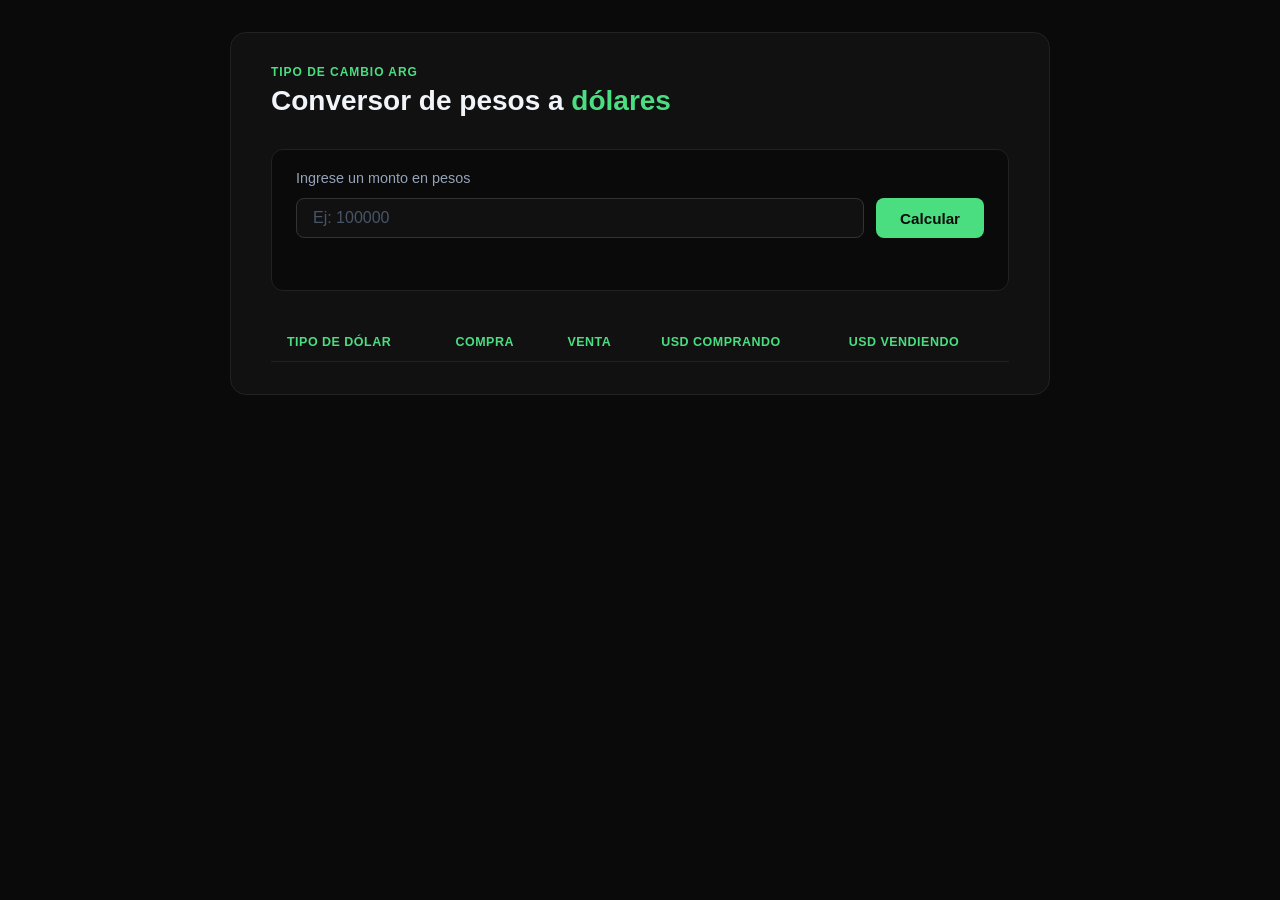
<file: conversor/index.html>
<!DOCTYPE html>
<html lang="es">
<head>
    <meta charset="UTF-8">
    <meta name="viewport" content="width=device-width, initial-scale=1.0">
    <title>Conversor</title>
    <link rel="stylesheet" href="css/styles.css">
</head>
<body>
    <div class="card">
        <p class="subtitle">Tipo de cambio ARG</p>
        <h1>Conversor de pesos a <span>dólares</span></h1>

        <div class="input-section">
            <h2>Ingrese un monto en pesos</h2>
            <div class="input-row">
                <input type="number" id="monto" placeholder="Ej: 100000">
                <button id="btnCalcular">Calcular</button>
            </div>
            <p id="resultado"></p>
        </div>

        <table>
            <thead>
                <tr>
                    <th>Tipo de dólar</th>
                    <th>Compra</th>
                    <th>Venta</th>
                    <th>USD comprando</th>
                    <th>USD vendiendo</th>
                </tr>
            </thead>
            <tbody id="tablaResultado"></tbody>
        </table>
    </div>
    <script src="js/funciones.js"></script>
</body>
</html>
</file>
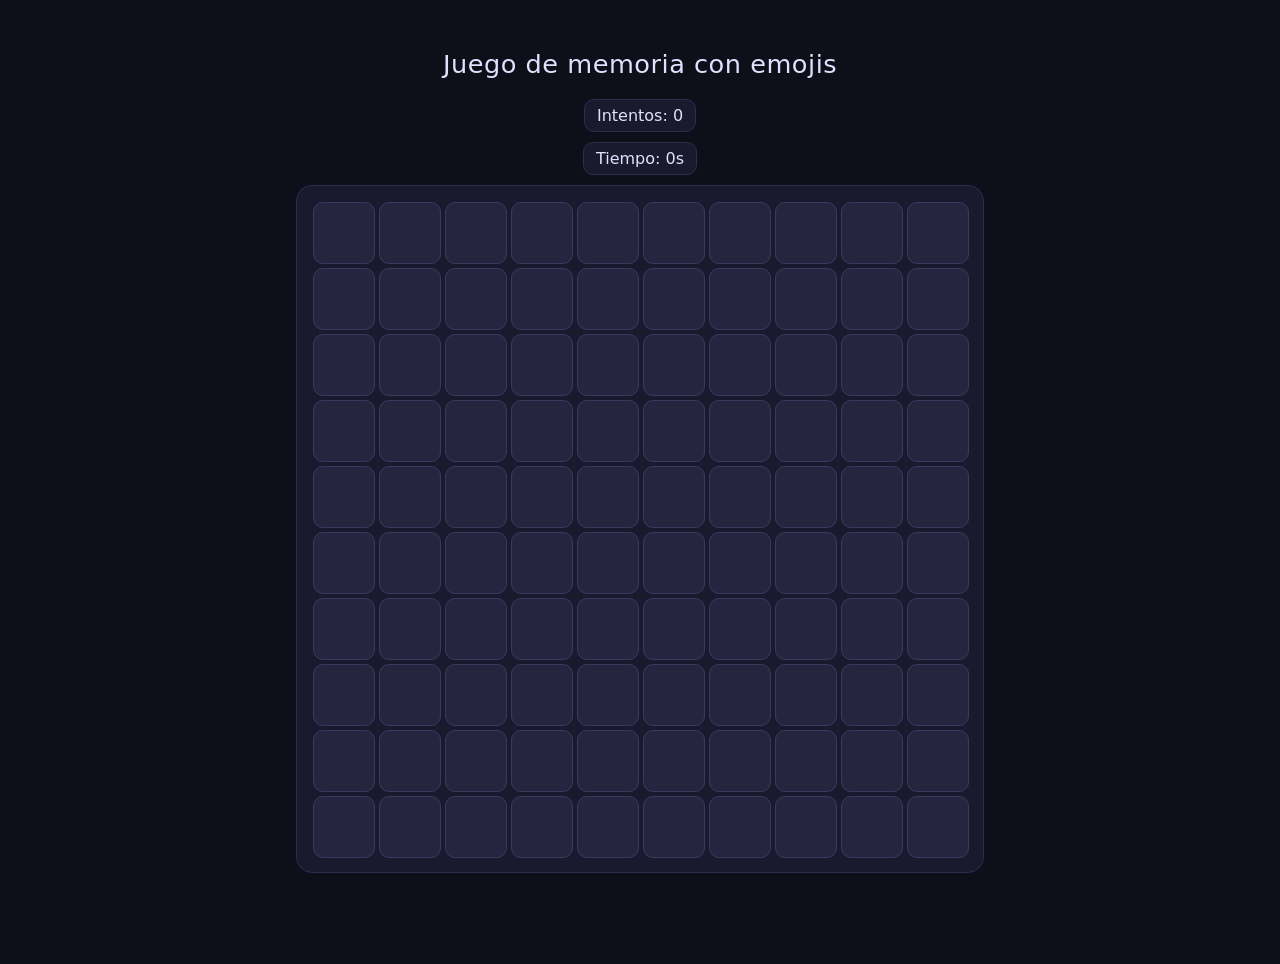
<file: juego con emojis/index.html>
<!DOCTYPE html>
<html lang="en">
<head>
    <meta charset="UTF-8">
    <meta name="viewport" content="width=device-width, initial-scale=1.0">
    <title>Juego con emojis</title>
    <link rel="stylesheet" href="css/styles.css">
</head>

<body>
    <h1>Juego de memoria con emojis</h1>
    <div id="tablero"></div>

    <script src="js/funciones.js"></script>
</body>
</html>
</file>
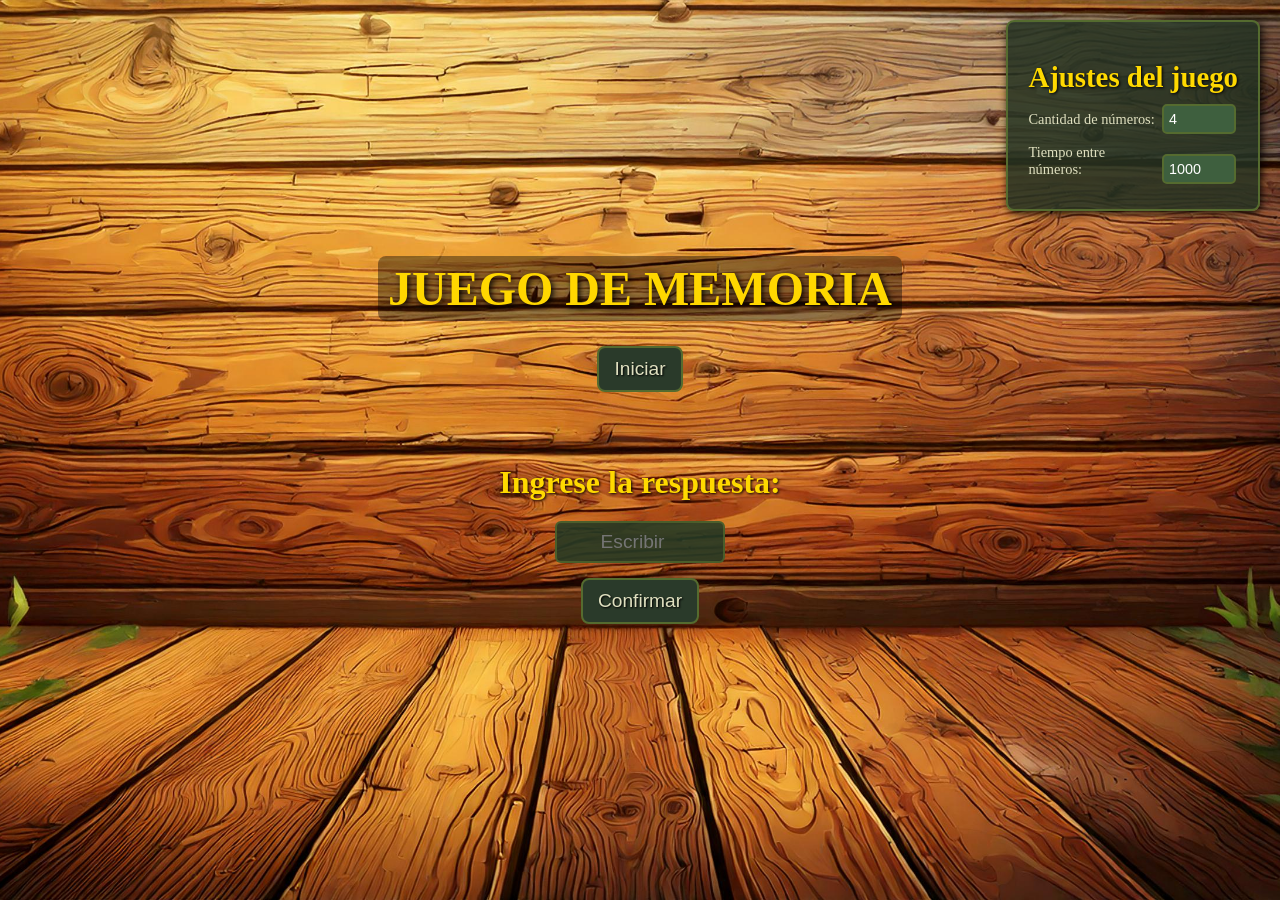
<file: juego de memoria/index.html>
<!DOCTYPE html>
<html lang="en">
<head>
    <meta charset="UTF-8">
    <meta name="viewport" content="width=device-width, initial-scale=1.0">
    <link rel="stylesheet" href="css/styles.css">
    <title>Trabajo Practico</title>
</head>
<body>
    <h1>JUEGO DE MEMORIA</h1>
    <div class="ajustes">
        <h2>Ajustes del juego</h2>

        <div>
            <label>Cantidad de números:</label>
            <input type="number" id="cantidad" value="4" min="1">
        </div>

        <div>
            <label>Tiempo entre números:</label>
            <input type="number" id="tiempo" value="1000" min="500">
        </div>
    </div>
    
    <button id="btnIniciar">Iniciar</button>
    <p id="numero"></p>

    <h2>Ingrese la respuesta:</h2>
    <input type="number" id="respuesta" placeholder="Escribir">
    <button id="btnConfirmar">Confirmar</button>
    <p id="resultado"></p>

</body>
</html>
<script src="js/funciones.js"></script>
</file>
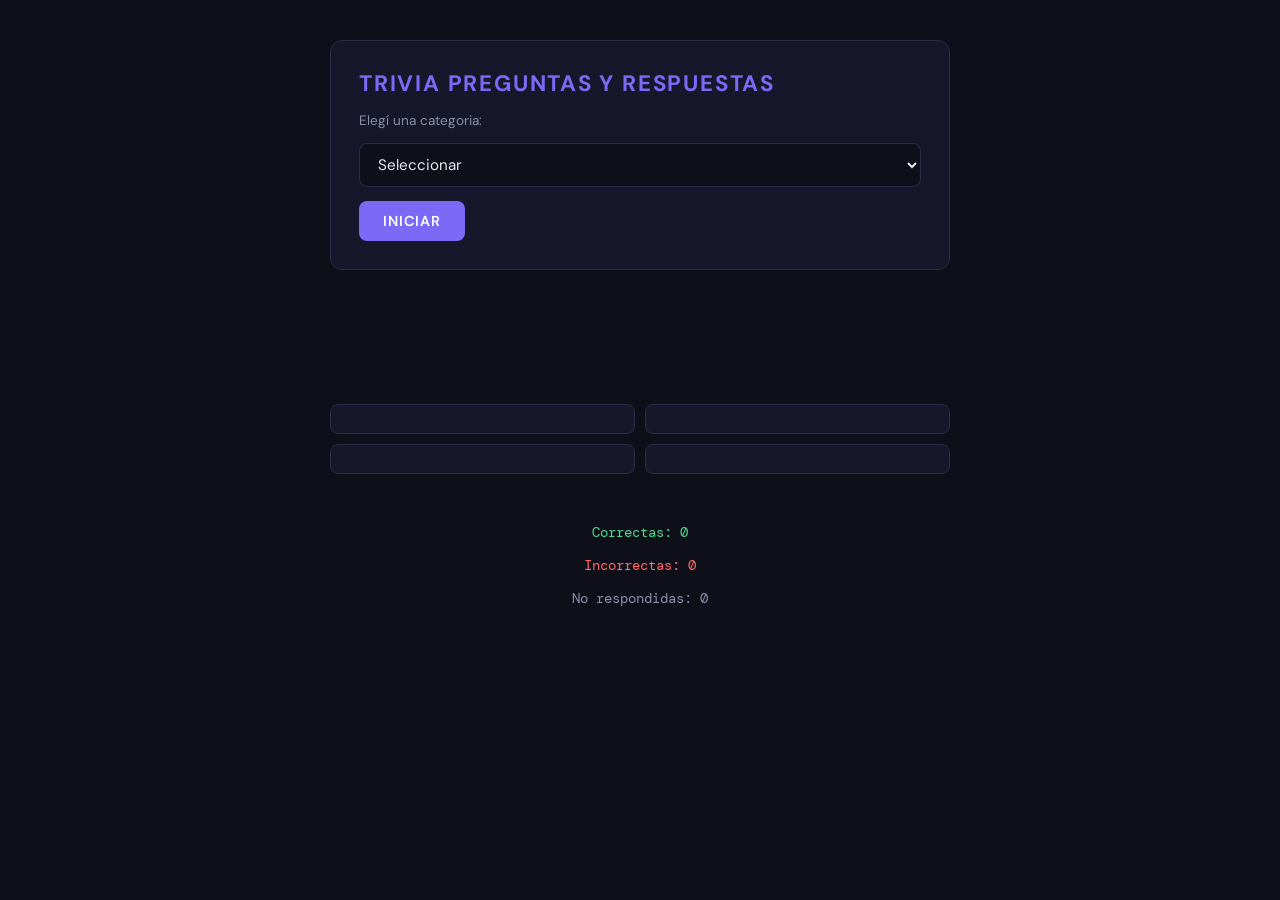
<file: juego de trivia/index.html>
<!DOCTYPE html>
<html lang="en">
<head>
    <meta charset="UTF-8">
    <meta name="viewport" content="width=device-width, initial-scale=1.0">
    <link rel="stylesheet" href="css/styles.css">
    <title>Trivia con API</title>
</head>
<body>
    <div id="header-container">
        <h1>TRIVIA PREGUNTAS Y RESPUESTAS</h1>
        <label for="categoria">Elegí una categoria:</label>

        <select id="categoria">
            <option value="">Seleccionar</option>
            <option value="historia">Historia</option>
            <option value="ciencia">Ciencia</option>
            <option value="deportes">Deportes</option>
            <option value="geografía">Geografía</option>
            <option value="tecnología">Tecnología</option>
            <option value="matemática">Matemática</option>
        </select>

    <button id="btnIniciar">INICIAR</button>
</div>

<p id="mensajeGeneral"></p>
<p id="contador"></p>
<p id="textoPregunta"></p>

<div id="respuestas">
    <button id="op1"></button>
    <button id="op2"></button>
    <button id="op3"></button>
    <button id="op4"></button>
</div>

<p id="mensajeRespuesta"></p>

<p id="puntajeCorrectas">Correctas: 0</p>
<p id="puntajeIncorrectas">Incorrectas: 0</p>
<p id="puntajeNoRespondidas">No respondidas: 0</p>
</body>
</html>
<script src="js/funciones.js"></script>
</file>
<file: conversor/css/styles.css>
*, *::before, *::after {
    box-sizing: border-box;
    margin: 0;
    padding: 0;
}

body {
    font-family: -apple-system, BlinkMacSystemFont, "Segoe UI", sans-serif;
    background: #0a0a0a;
    min-height: 100vh;
    display: flex;
    justify-content: center;
    padding: 2rem 1rem;
    color: #e2e8f0;
}

.card {
    background: #111;
    border: 1px solid #222;
    border-radius: 16px;
    padding: 2rem 2.5rem;
    width: 100%;
    max-width: 820px;
    height: fit-content;
}

.subtitle {
    font-size: 12px;
    font-weight: 600;
    letter-spacing: 0.08em;
    text-transform: uppercase;
    color: #4ade80;
    margin-bottom: 0.4rem;
}

h1 {
    font-size: 1.75rem;
    font-weight: 700;
    color: #f1f5f9;
    margin-bottom: 2rem;
}

h1 span { color: #4ade80; }

.input-section {
    background: #0a0a0a;
    border: 1px solid #222;
    border-radius: 12px;
    padding: 1.25rem 1.5rem;
    margin-bottom: 2rem;
}

.input-section h2 {
    font-size: 0.9rem;
    font-weight: 500;
    color: #94a3b8;
    margin-bottom: 0.75rem;
}

.input-row {
    display: flex;
    gap: 0.75rem;
    flex-wrap: wrap;
}

#monto {
    flex: 1;
    min-width: 160px;
    padding: 0.625rem 1rem;
    font-size: 1rem;
    border: 1px solid #333;
    border-radius: 8px;
    background: #111;
    color: #f1f5f9;
    outline: none;
    -moz-appearance: textfield;
}

#monto::-webkit-inner-spin-button,
#monto::-webkit-outer-spin-button { -webkit-appearance: none; }

#monto:focus { border-color: #4ade80; box-shadow: 0 0 0 3px rgba(74, 222, 128, 0.12); }
#monto::placeholder { color: #475569; }

#btnCalcular {
    padding: 0.625rem 1.5rem;
    font-size: 0.95rem;
    font-weight: 600;
    color: #0a0a0a;
    background: #4ade80;
    border: none;
    border-radius: 8px;
    cursor: pointer;
    transition: background 0.15s, transform 0.1s;
}

#btnCalcular:hover { background: #22c55e; }
#btnCalcular:active { transform: scale(0.98); }

#resultado {
    margin-top: 0.75rem;
    font-size: 0.875rem;
    color: #94a3b8;
    min-height: 1.25rem;
}

table { width: 100%; border-collapse: collapse; font-size: 0.9rem; }

thead th {
    padding: 0.75rem 1rem;
    text-align: left;
    font-size: 0.78rem;
    font-weight: 600;
    letter-spacing: 0.04em;
    text-transform: uppercase;
    color: #4ade80;
    border-bottom: 1px solid #222;
}

tbody tr { border-bottom: 1px solid #1a1a1a; transition: background 0.1s; }
tbody tr:last-child { border-bottom: none; }
tbody tr:hover { background: #0a0a0a; }
tbody td { padding: 0.875rem 1rem; color: #cbd5e1; }
tbody td:first-child { font-weight: 600; color: #f1f5f9; }
tbody td:nth-child(4), tbody td:nth-child(5) { font-weight: 500; color: #4ade80; }

@media (max-width: 600px) {
    .card { padding: 1.5rem 1.25rem; }
    h1 { font-size: 1.35rem; }
    thead th, tbody td { padding: 0.625rem 0.5rem; }
    table { font-size: 0.8rem; }
}
</file>
<file: juego con emojis/css/styles.css>
body {
  min-height: 100vh;
  background: #0f0f1a;
  display: flex;
  flex-direction: column;
  align-items: center;
  justify-content: flex-start;
  padding: 1.5rem 1rem;
  font-family: system-ui, sans-serif;
  gap: 10px;
}

/* Intentos y tiempo*/
body > p {
  color: #e2e0ff;
  font-size: 1rem;
  margin: 0;
  padding: 6px 12px;
  background: #1a1a2e;
  border: 1px solid #2d2d4e;
  border-radius: 10px;
  width: fit-content;
}

/* Título */
h1 {
  color: #e2e0ff;
  font-size: 1.6rem;
  font-weight: 500;
  letter-spacing: 0.02em;
  margin-bottom: 10px;
  text-align: center;
}

/* Tablero */
#tablero {
  display: grid;
  grid-template-columns: repeat(10, 60px);
  grid-template-rows: repeat(10, 60px);
  gap: 6px;
  background: #1a1a2e;
  padding: 16px;
  border-radius: 16px;
  border: 1px solid #2d2d4e;
}

/* Cartas */
.carta {
  width: 60px;
  height: 60px;
  background: #252540;
  border: 1px solid #3a3a60;
  border-radius: 10px;
  display: flex;
  justify-content: center;
  align-items: center;
  font-size: 26px;
  cursor: pointer;
  color: transparent;
  transition: transform 0.15s ease, background 0.2s ease, border-color 0.2s ease;
  user-select: none;
}

.carta:not(:empty) {
  color: white;
  background: #2e2e52;
  border-color: #5c5caa;
}

.carta:hover {
  background: #323258;
  border-color: #7070c4;
  transform: scale(1.06);
}

/*Mensaje final*/
h2 {
  position: fixed;
  top: 50%;
  left: 50%;
  transform: translate(-50%, -50%);

  background: #1a1a2e;
  border: 1px solid #2d2d4e;
  border-radius: 14px;

  padding: 20px 28px;
  color: #a0f0c0;

  font-size: 1.4rem;
  font-weight: 600;
  text-align: center;

  z-index: 999;
  box-shadow: 0 10px 30px rgba(0, 0, 0, 0.6);
}
</file>
<file: juego de memoria/css/styles.css>
body {
    background-image: url('../fondo.jpg'); 
    background-size: cover;      
    background-position: center;
    background-repeat: no-repeat;
    min-height: 100vh;           
    margin: 0;
    font-family: 'Georgia', serif; 
    color: #e0e0c0; 
    
    display: flex;
    flex-direction: column;
    justify-content: center;
    align-items: center;
    text-align: center;
}

h1 {
    font-size: 3em;
    margin-bottom: 20px;
    color: #ffd700; 
    text-shadow: 2px 2px 6px #000; 
    padding: 5px 10px;
    background-color: rgba(0,0,0,0.4); 
    border-radius: 8px;
}

h2 {
    font-size: 2em;
    margin-bottom: 10px;
    color:  #ffd900; 
    text-shadow: 1px 1px 3px #000;
}

#numero {
    font-size: 6em;
    font-weight: bold;
    color: #324d32;
    margin: 20px 0;
    text-shadow: 3px 3px 6px #000000;
}

.ajustes {
    position: absolute;
    top: 20px;
    right: 20px;
    background-color: rgba(34, 49, 34, 0.85); 
    padding: 15px 20px;
    border-radius: 8px;
    border: 2px solid #556b2f;
    font-size: 0.9em;
    text-align: left;
    box-shadow: 2px 2px 10px #000;
}

.ajustes label {
    color: #e0e0c0;
    display: inline-block;
    width: 130px; 
}

.ajustes input {
    width: 60px;
    margin-bottom: 10px;
    padding: 5px;
    border-radius: 5px;
    border: 2px solid #556b2f;
    background-color: #3e5f3e; 
    color: #fff;
    font-size: 1em;
}

#respuesta {
    width: 150px;
    padding: 8px;
    margin: 10px 0;
    border-radius: 6px;
    border: 2px solid #556b2fb6;
    background-color: #253a25e3;
    color: #fff;
    font-size: 1.2em;
    text-align: center;
}

button {
    font-size: 1.2em;
    padding: 10px 15px;
    margin: 5px;
    border-radius: 8px;
    border: 2px solid #556b2f;
    background-color: #2a3a2a;
    color: #e0e0c0;
    cursor: pointer;
    text-shadow: 1px 1px 2px #000;
    transition: all 0.2s ease;
}

button:hover {
    background-color: #4d5c34d7;
    border-color: #2a3a2a;
}

#resultado {
    font-size: 2em;           
    font-weight: bold;
    margin-top: 15px;
    color: #ffd900;           
    text-shadow: 2px 2px 4px #000; 
}
</file>
<file: juego de trivia/css/styles.css>
@import url('https://fonts.googleapis.com/css2?family=DM+Mono:wght@400;500&family=DM+Sans:wght@400;500;700&display=swap');

* {
    margin: 0;
    padding: 0;
    box-sizing: border-box;
}

body {
    background-color: #0f0f1a;
    color: #e8eaed;
    font-family: 'DM Sans', sans-serif;
    min-height: 100vh;
    display: flex;
    flex-direction: column;
    align-items: center;
    padding: 40px 20px;
    gap: 16px;
}

#header-container {
    background: #16172a;
    border: 1px solid #2a2d4a;
    border-radius: 12px;
    padding: 28px;
    width: 100%;
    max-width: 620px;
    display: flex;
    flex-direction: column;
    gap: 14px;
}

h1 {
    font-size: 1.4rem;
    font-weight: 700;
    letter-spacing: 0.08em;
    color: #7c6af7;
}

label {
    font-size: 0.85rem;
    color: #8a8faa;
}

select {
    background: #0f0f1a;
    border: 1px solid #2a2d4a;
    border-radius: 8px;
    padding: 10px 14px;
    color: #e8eaed;
    font-family: 'DM Sans', sans-serif;
    font-size: 0.95rem;
    outline: none;
    cursor: pointer;
}

select:focus {
    border-color: #7c6af7;
}

#btnIniciar {
    background: #7c6af7;
    color: #fff;
    border: none;
    border-radius: 8px;
    padding: 11px 24px;
    font-family: 'DM Sans', sans-serif;
    font-size: 0.9rem;
    font-weight: 600;
    letter-spacing: 0.06em;
    cursor: pointer;
    transition: background 0.2s;
    align-self: flex-start;
}

#btnIniciar:hover {
    background: #9b8dff;
}

#mensajeGeneral, #mensajeRespuesta {
    font-size: 0.88rem;
    color: #ff6b6b;
    min-height: 18px;
}

#mensajeRespuesta {
    color: #8a8faa;
}

#contador {
    font-family: 'DM Mono', monospace;
    font-size: 1.1rem;
    color: #7c6af7;
    min-height: 24px;
}

#textoPregunta {
    font-size: 1.05rem;
    font-weight: 500;
    max-width: 620px;
    text-align: center;
    min-height: 28px;
    line-height: 1.5;
}

#respuestas {
    display: grid;
    grid-template-columns: 1fr 1fr;
    gap: 10px;
    width: 100%;
    max-width: 620px;
}

#respuestas button {
    background: #16172a;
    border: 1px solid #2a2d4a;
    border-radius: 8px;
    padding: 14px 12px;
    color: #e8eaed;
    font-family: 'DM Sans', sans-serif;
    font-size: 0.9rem;
    cursor: pointer;
    transition: background 0.15s, border-color 0.15s;
}

#respuestas button:hover:not(:disabled) {
    background: #1f2040;
    border-color: #7c6af7;
}

#respuestas button:disabled {
    opacity: 0.45;
    cursor: default;
}

#puntajeCorrectas, #puntajeIncorrectas, #puntajeNoRespondidas {
    font-family: 'DM Mono', monospace;
    font-size: 0.85rem;
    color: #8a8faa;
}

#puntajeCorrectas   { color: #4fd98e; }
#puntajeIncorrectas { color: #ff6b6b; }
</file>
